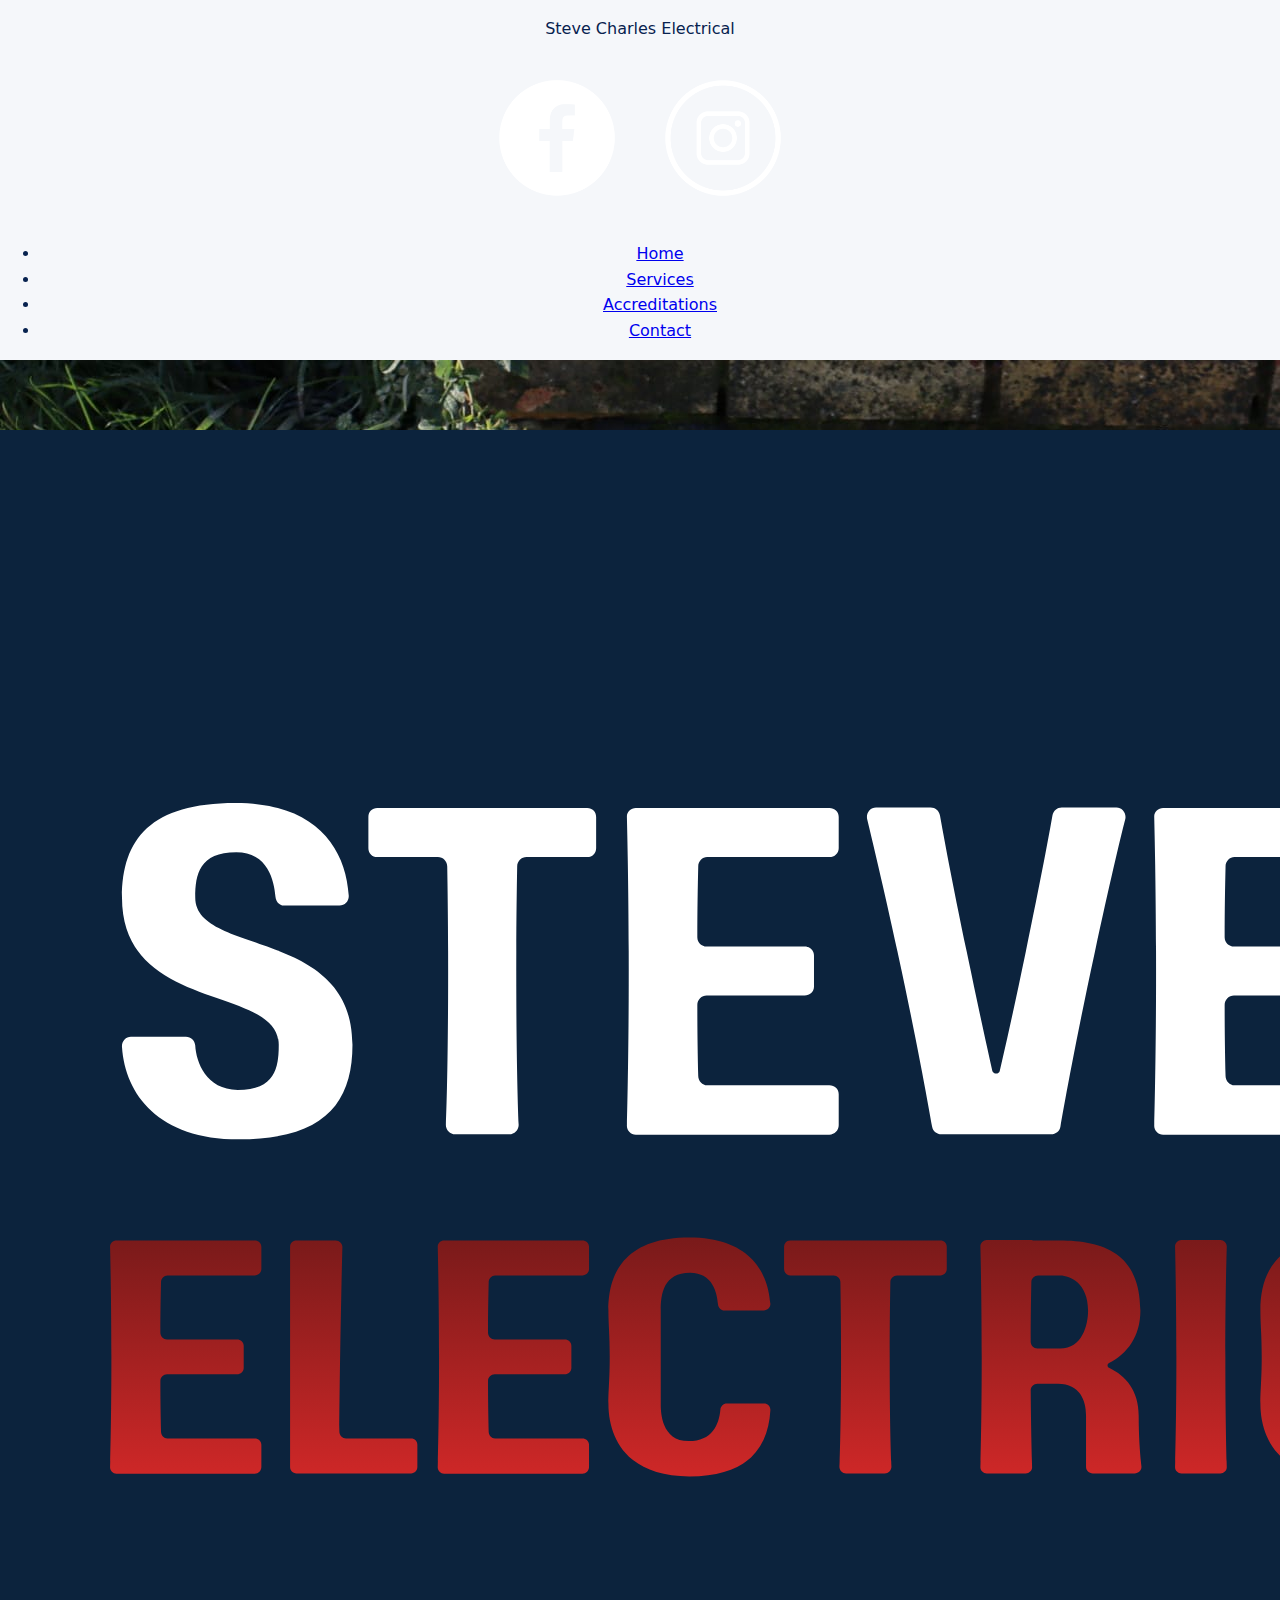
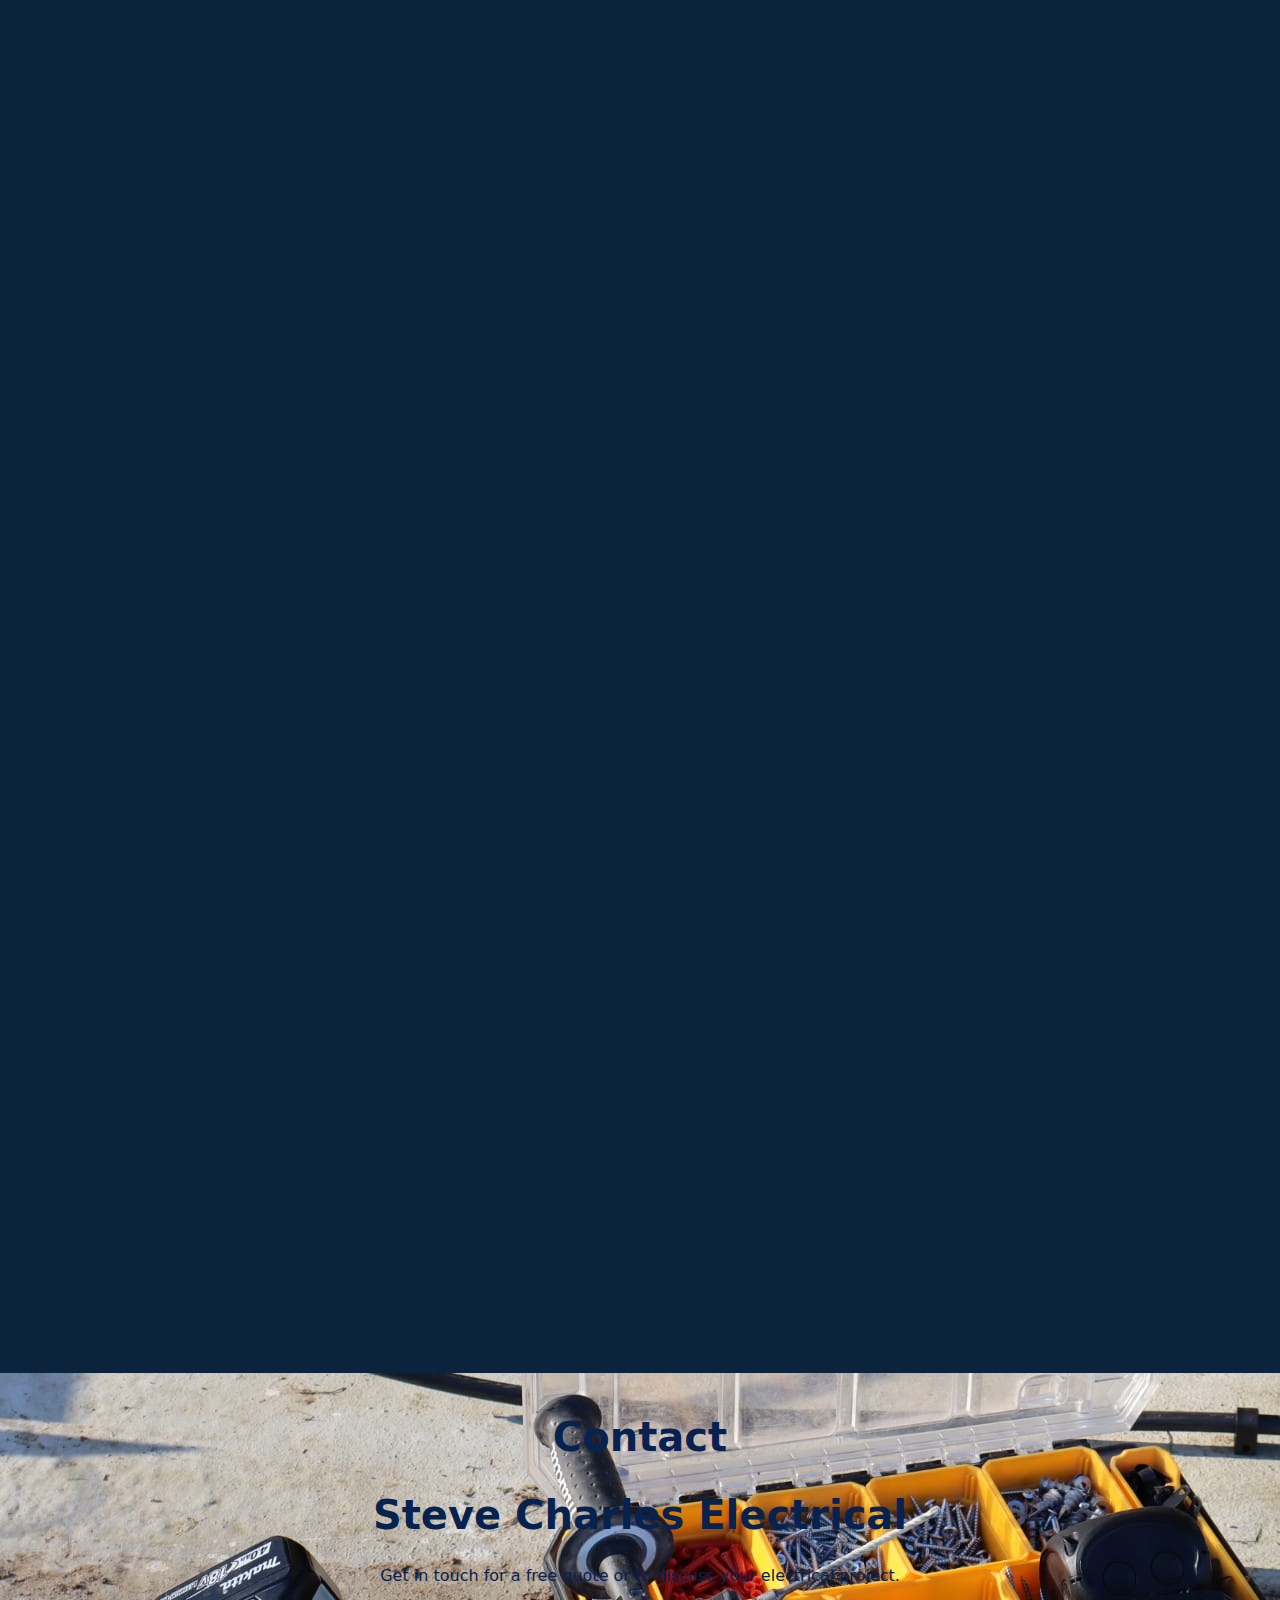
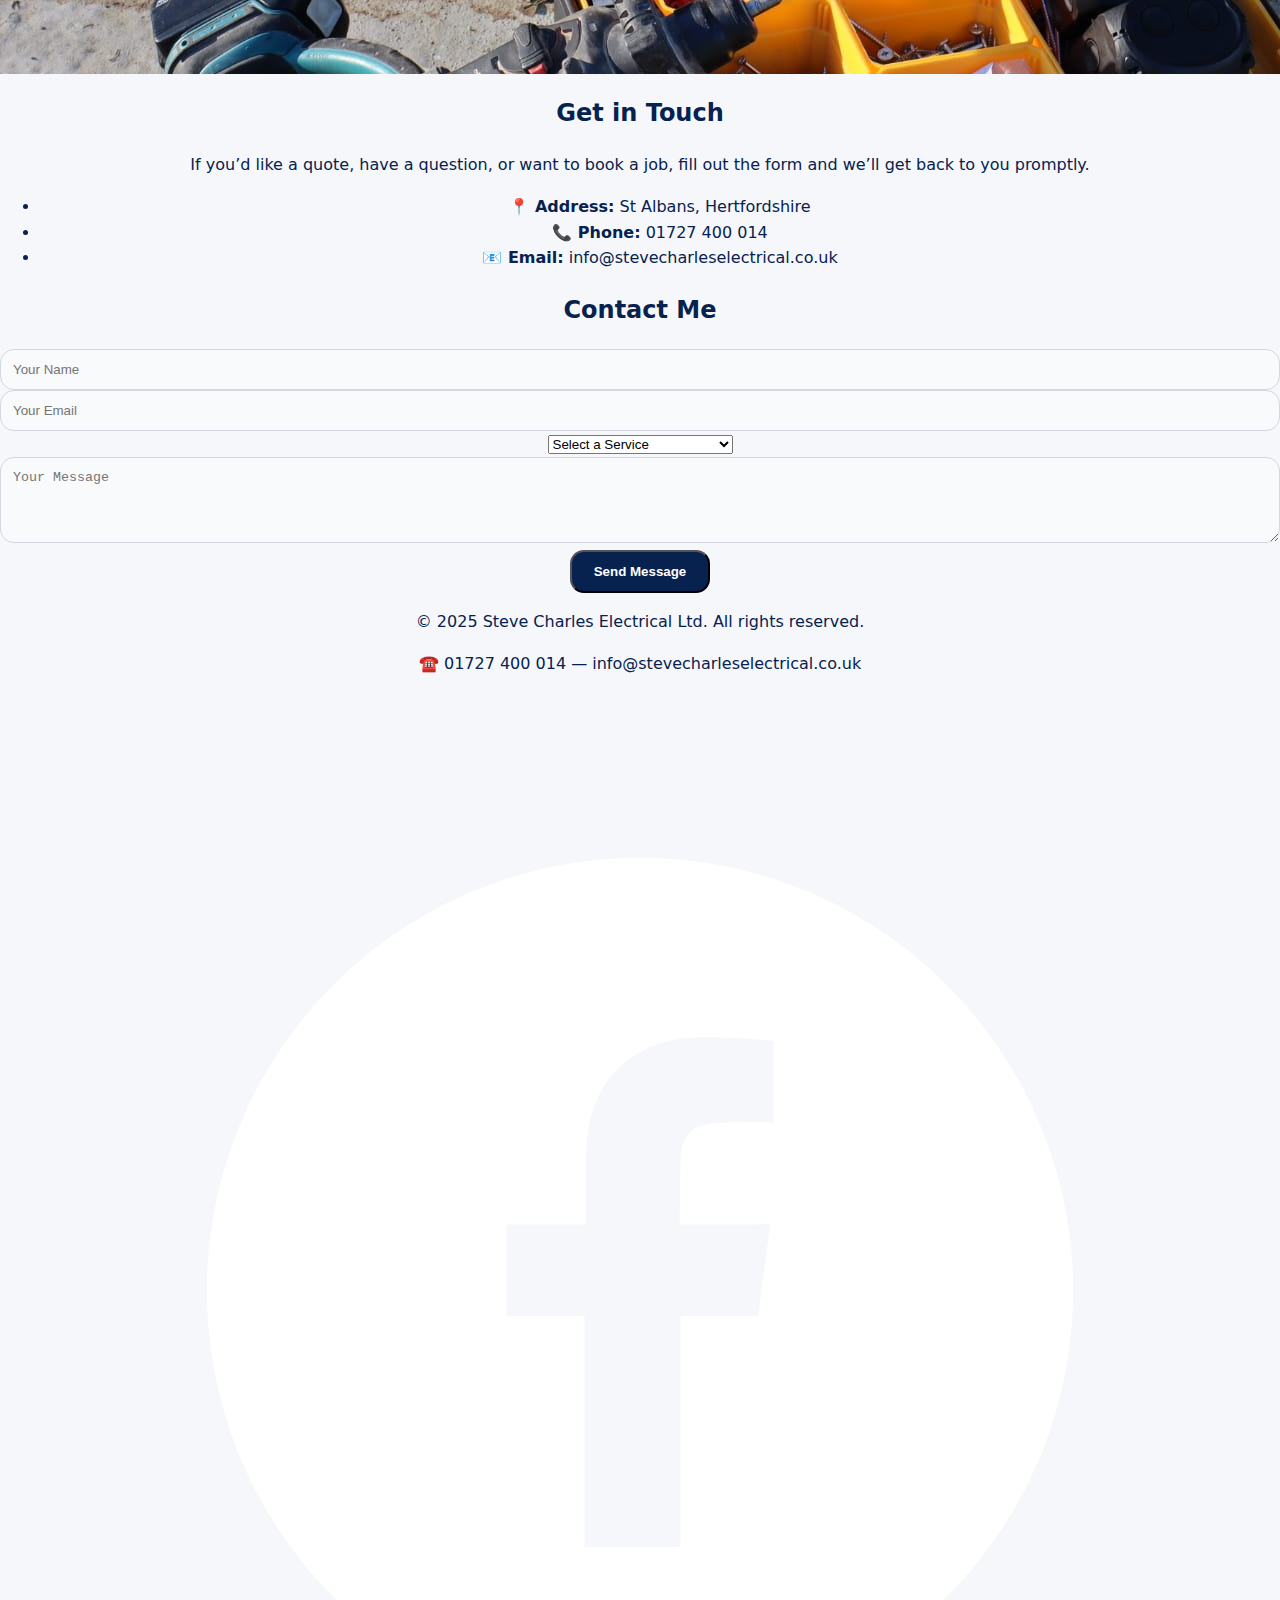
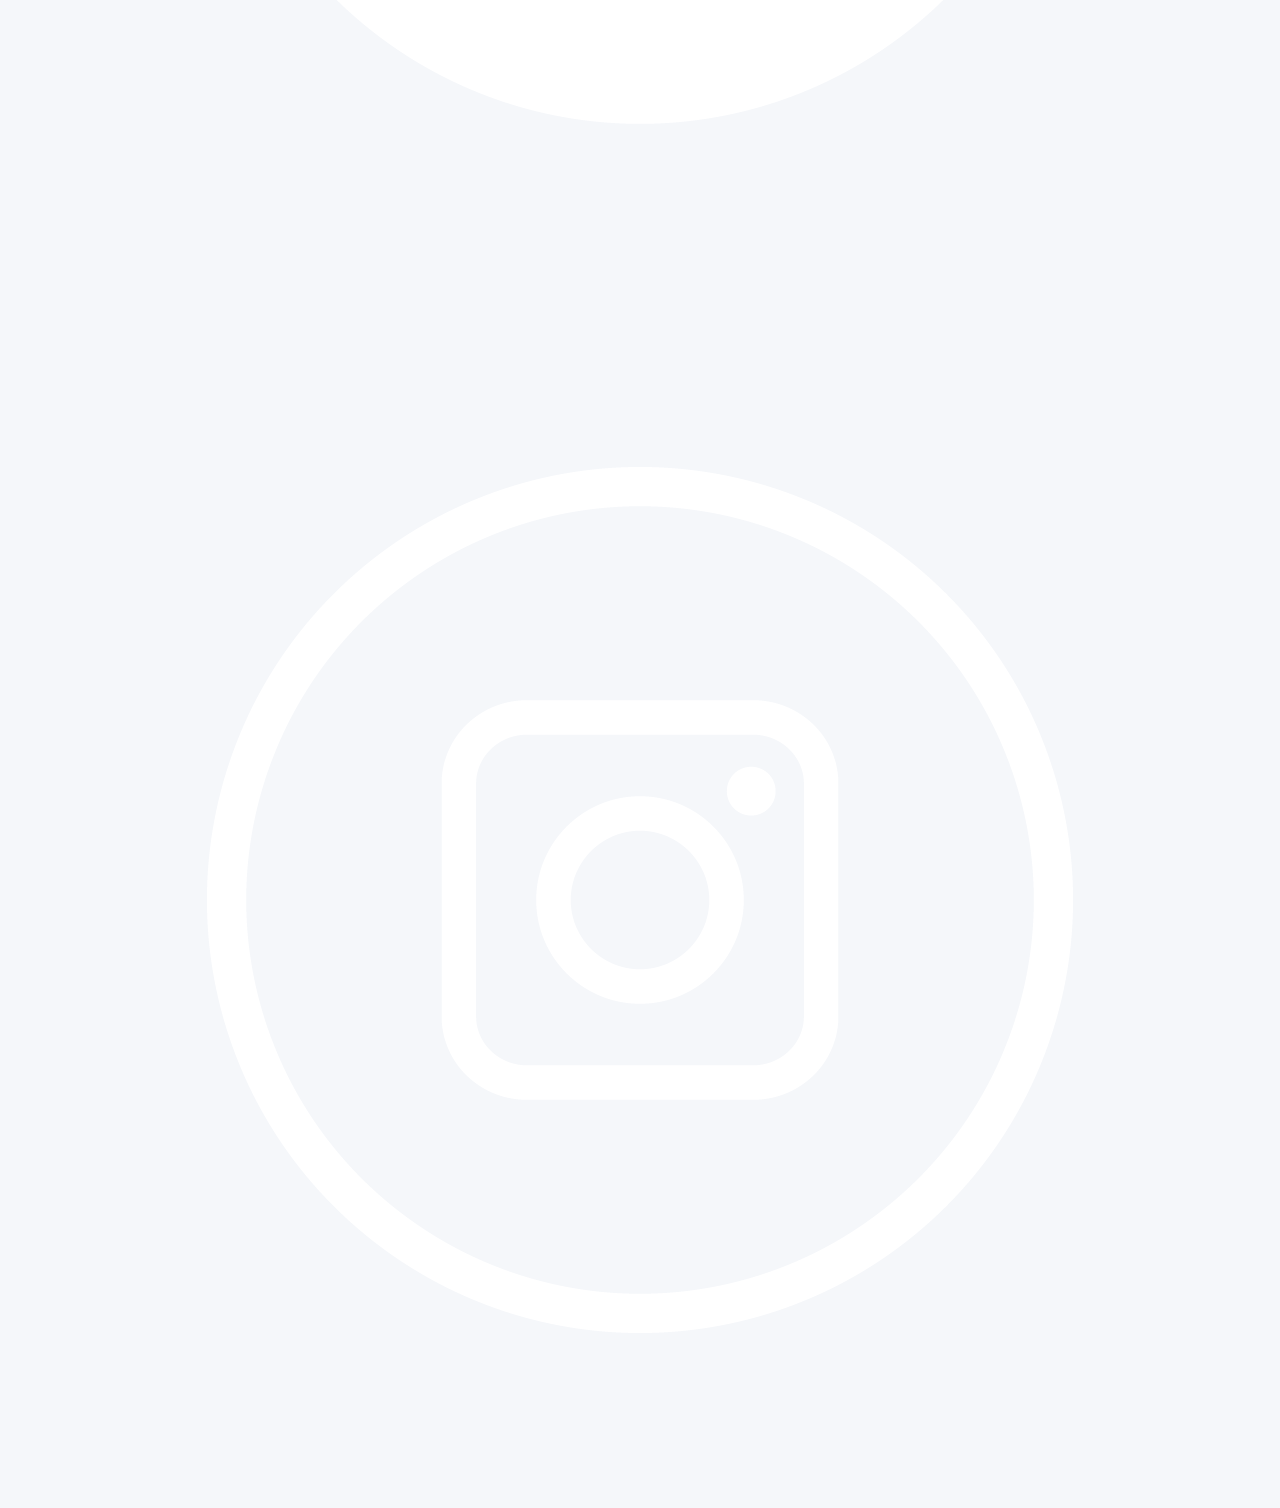
<file: contact.html>
<!DOCTYPE html>
<html lang="en">
<head>
  <meta charset="UTF-8">
    <link rel="icon" type="image/png" sizes="32x32" href="favicon-32x32.png">
<link rel="icon" type="image/png" sizes="16x16" href="favicon-16x16.png">
<link rel="shortcut icon" href="favicon.ico">
  <meta name="viewport" content="width=device-width, initial-scale=1.0"> <link href="https://fonts.googleapis.com/css2?family=Atkinson+Hyperlegible&display=swap" rel="stylesheet">
  <title>Steve Charles Electrical Ltd</title>
  <link rel="stylesheet" href="styles.css">
</head>
<body>

  <!-- NAVIGATION -->
 <nav class="navbar">
    <div class="container nav-container">
      <div class="logo">
        <p>Steve Charles Electrical </p>
        <div class="social-icons">
        <a href="#" target="_blank"><img src="—Pngtree—white icon_3570420.png" alt="Facebook"></a>
        <a href="#" target="_blank"><img src="—Pngtree—instagram white icon instagram instagram_3570419.png" alt="Instagram"></a></div>
      </div>
      <ul class="nav-links">
        <li><a href="index.html">Home</a></li>
        <li><a href="services.html">Services</a></li>
        <li><a href="creditations.html" class="active">Accreditations</a></li>
        <li><a href="contact.html" class="active">Contact</a></li>

      </ul>
    </div>
  </nav>

  <!-- HERO -->
   <header class="hero" style="background-image: url('Tools.jpeg');">
    <div class="hero-overlay">
      <div class="container hero-content">
        <h1><img src="logo1 copy.png" alt="logo" ></h1>
        <h1>Contact</h1>
        <h1>Steve Charles Electrical</h1>
        <p>Get in touch for a free quote or to discuss your electrical project.</p>
      </div>
    </div>
    </header>



   <section class="contact-section"> 
   <div class="contact-container">

    <!-- Contact Info -->
    <div class="contact-info">
      <h2>Get in Touch</h2>
      <p>If you’d like a quote, have a question, or want to book a job, fill out the form and we’ll get back to you promptly.</p>

      <ul>
        <li><strong>📍 Address:</strong> St Albans, Hertfordshire</li>
        <li><strong>📞 Phone:</strong> 01727 400 014</li>
        <li><strong>📧 Email:</strong> info@stevecharleselectrical.co.uk</li>
      </ul>
    </div>

    <!-- Form -->

  <section id="contact" data-aos="fade-up">
    <h2>Contact Me</h2>
    <form class="contact-form" action="https://formspree.io/f/mjkroykv" method="POST">
      <input type="text" name="name" placeholder="Your Name" required>
      <input type="email" name="email" placeholder="Your Email" required>
      <select name="package" required>
        <option value="">Select a Service</option>
        <option value="domestic">Domestic Service</option>
        <option value="commercial">Commercial Service</option>
        <option value="block">Block Management Service</option>
        <option value="other">Other</option>
        
      </select>
        <textarea name="message" rows="4" placeholder="Your Message"></textarea>
      <button type="submit" class="btn">Send Message</button>
    </form>
  </section>


  </div>
</section>

  <!-- FOOTER -->
   <footer class="footer">
    <div class="container footer-container">
      <p>© 2025 Steve Charles Electrical Ltd. All rights reserved.</p>
      <p>☎️ 01727 400 014 — info@stevecharleselectrical.co.uk</p>
      <div class="social-icons">
        <a href="#" target="_blank"><img src="—Pngtree—white icon_3570420.png" alt="Facebook"></a>
        <a href="#" target="_blank"><img src="—Pngtree—instagram white icon instagram instagram_3570419.png" alt="Instagram"></a>
      </div>
    </div>
  </footer>

</body>
</html>
</file>
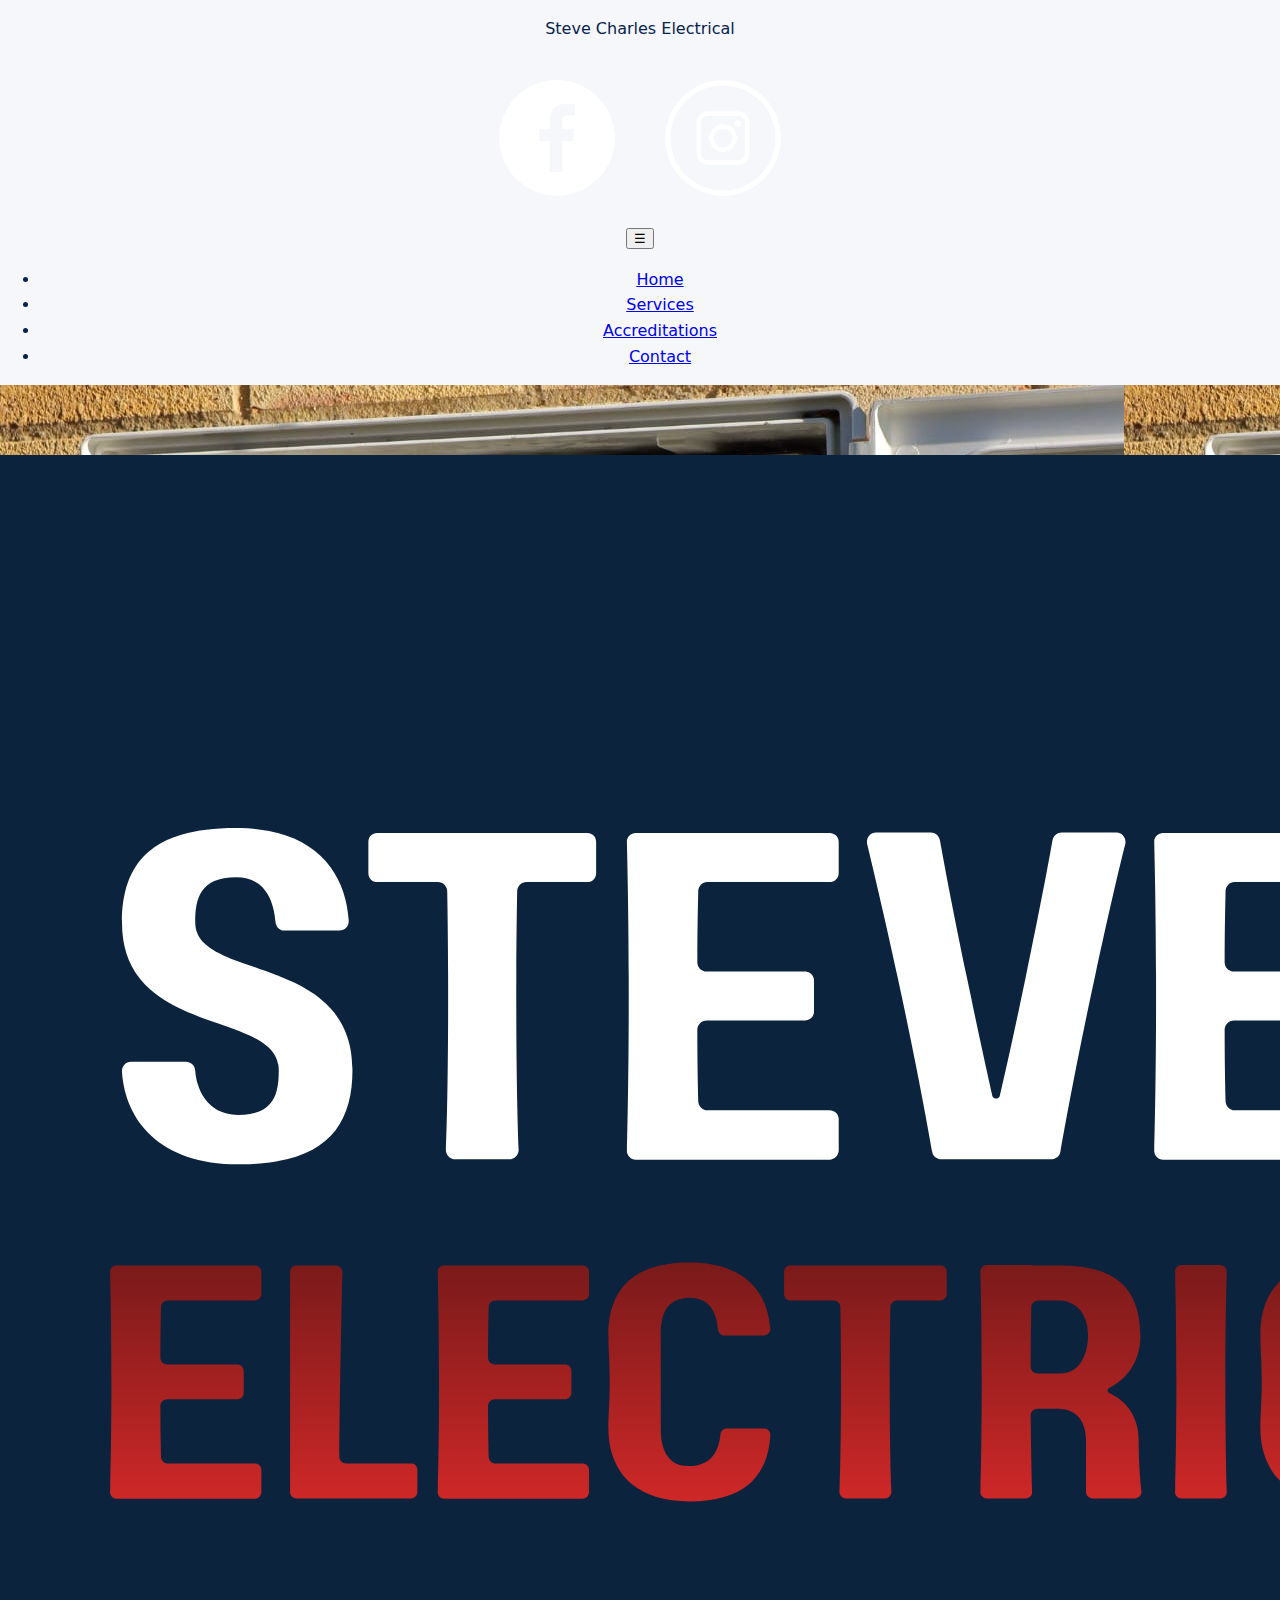
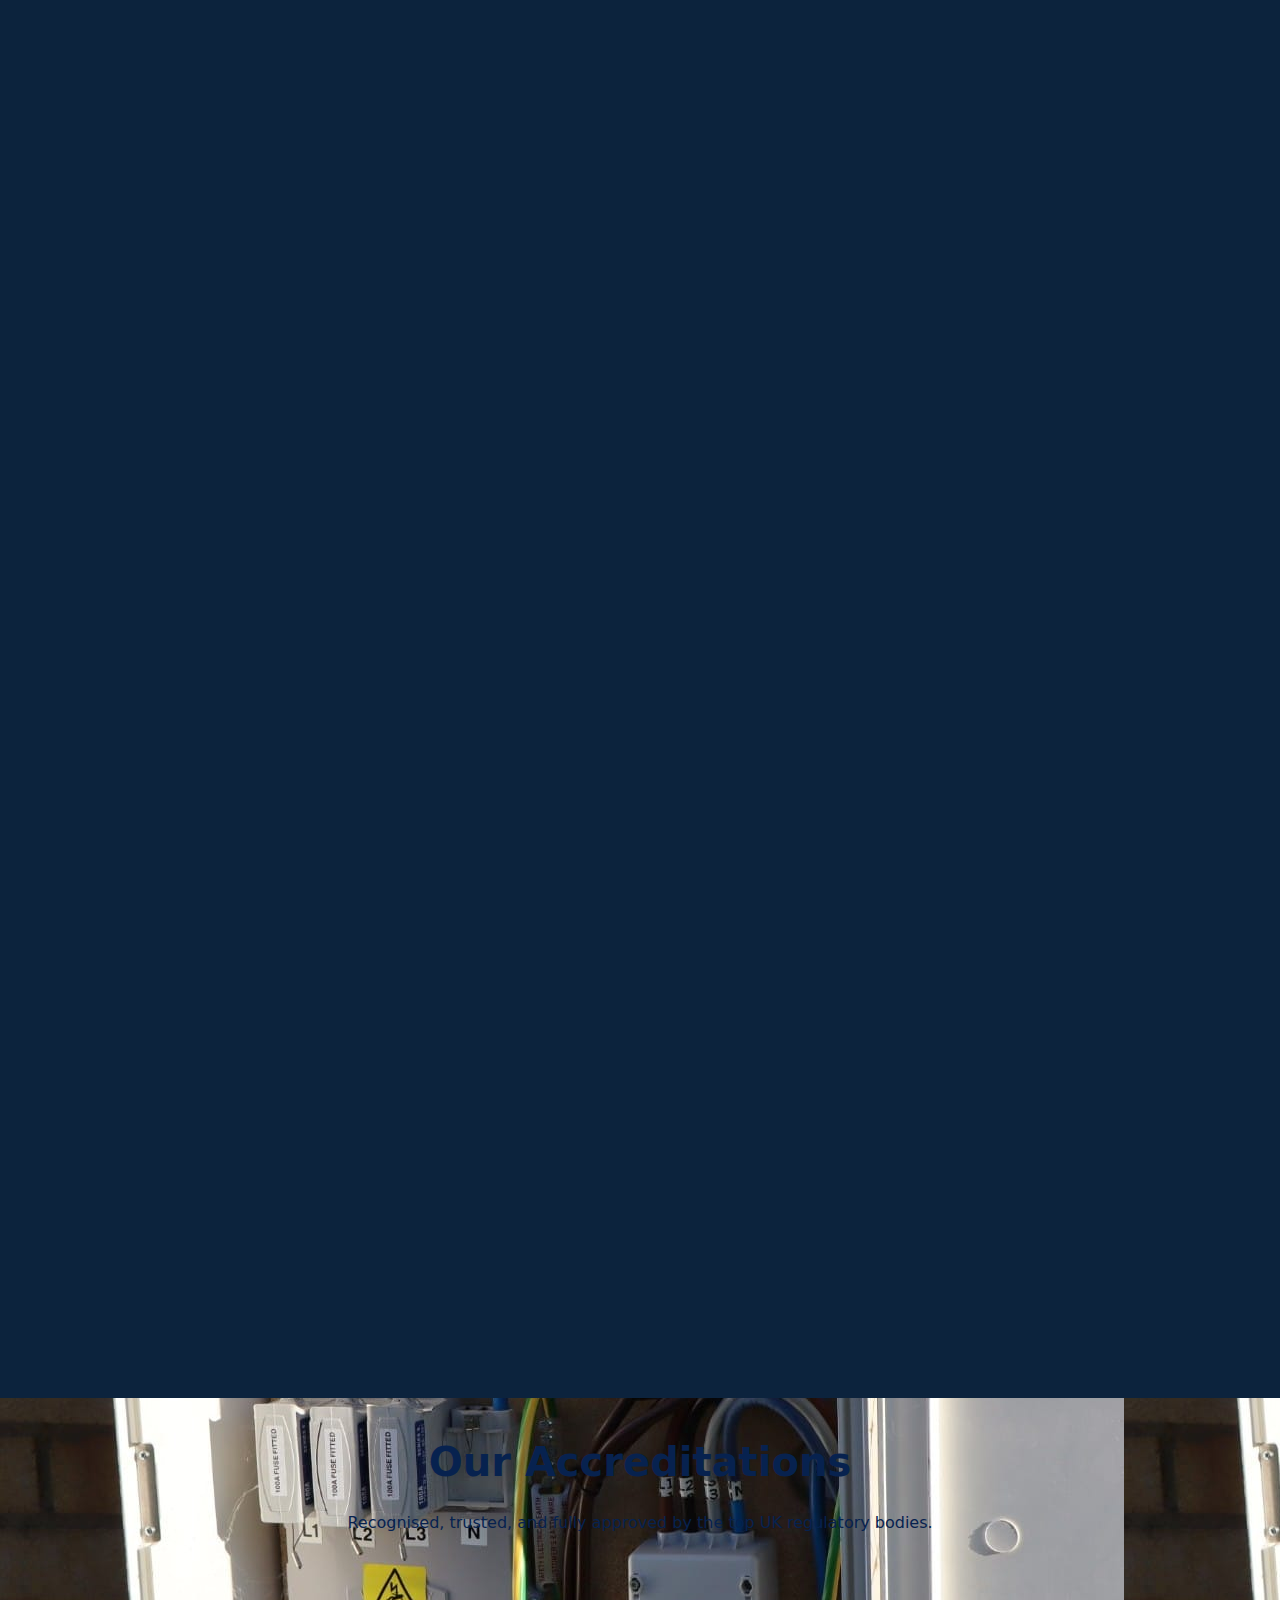
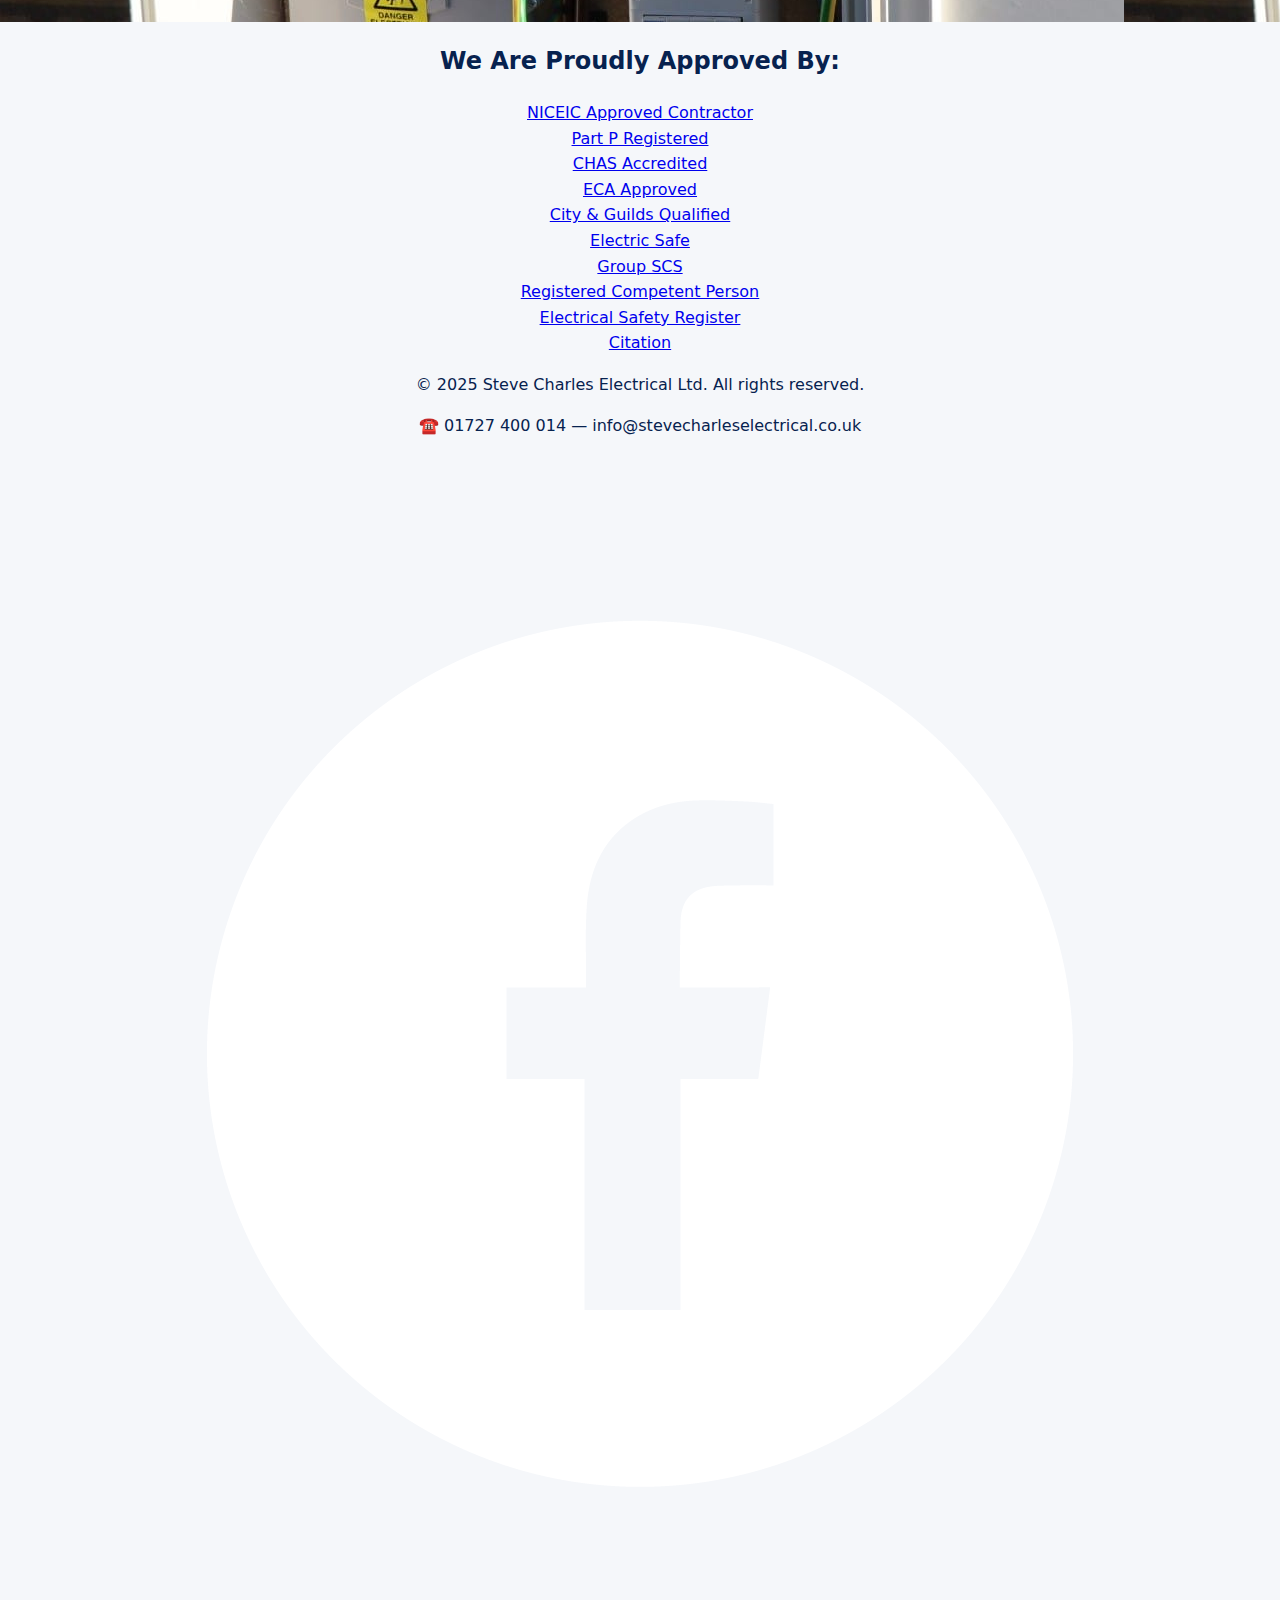
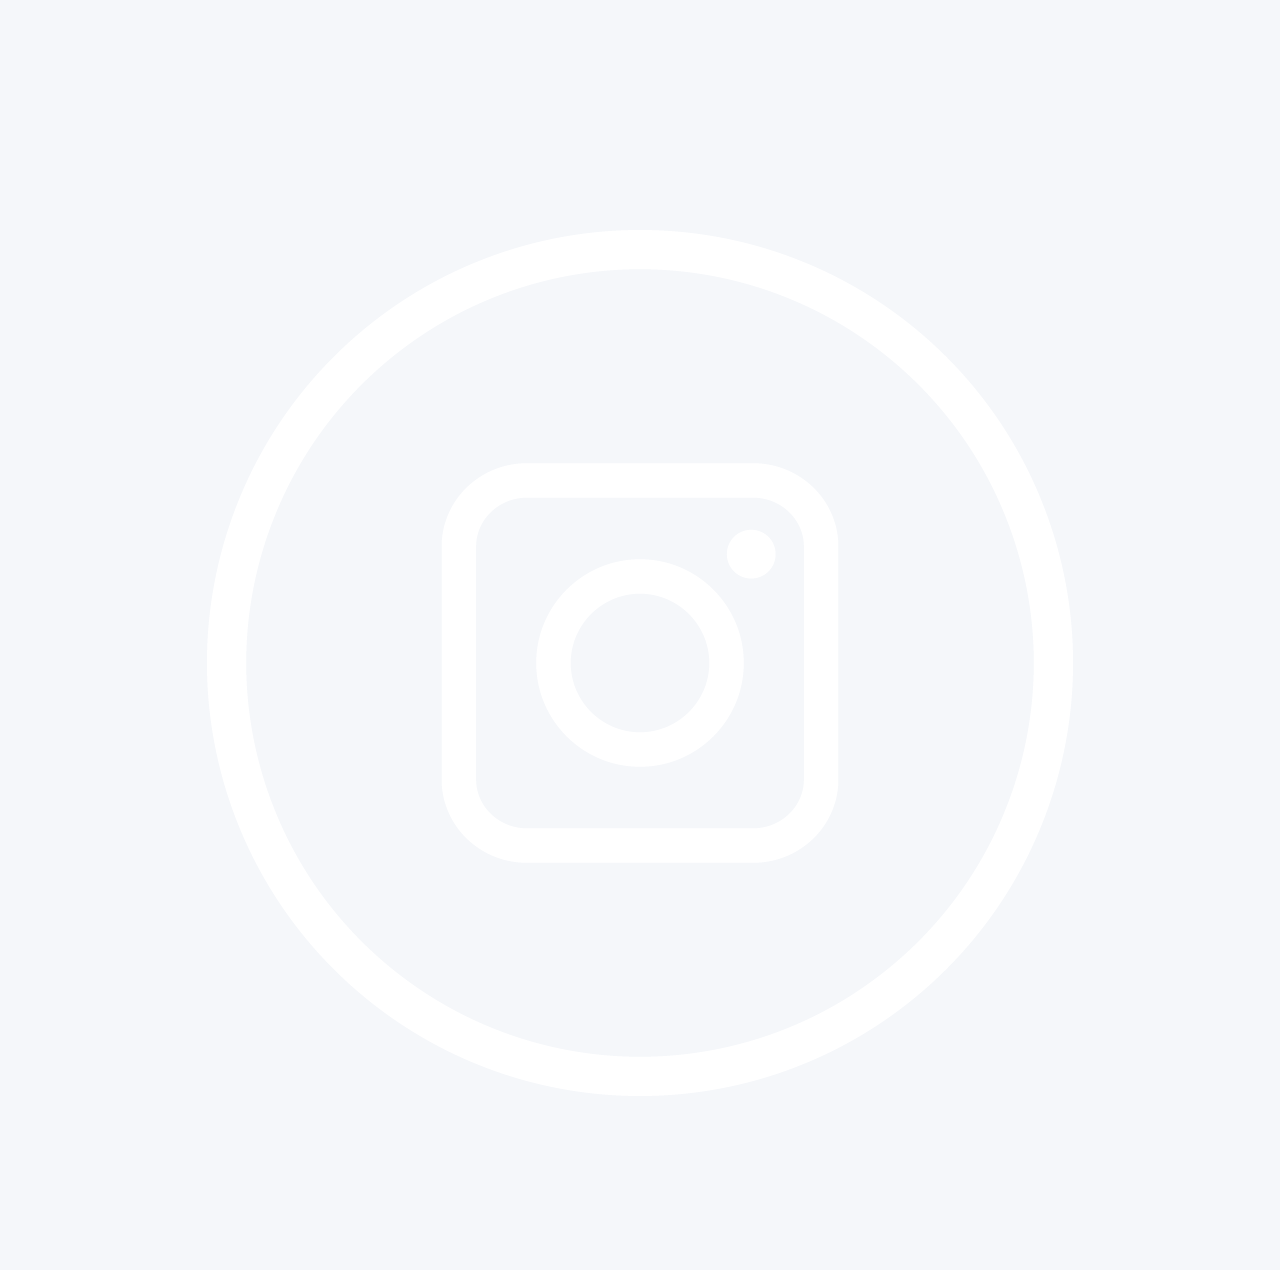
<file: creditations.html>
<!DOCTYPE html>
<html lang="en">
<head>
  <meta charset="UTF-8">
  <meta name="viewport" content="width=device-width, initial-scale=1.0">
  <title>Accreditations | Steve Charles Electrical Ltd</title>
  <link rel="stylesheet" href="styles.css">
</head>

<body>

<!-- NAVBAR  -->
 <header class="site-header">
  <nav class="navbar">
    <div class="container nav-container">
      <div class="logo">
        <p>Steve Charles Electrical </p>
        <div class="social-icons">
        <a href="#" target="_blank"><img src="—Pngtree—white icon_3570420.png" alt="Facebook"></a>
        <a href="#" target="_blank"><img src="—Pngtree—instagram white icon instagram instagram_3570419.png" alt="Instagram"></a></div>
      </div>
       <button class="nav-toggle" aria-label="Toggle navigation">
      ☰
    </button>

      <ul class="nav-menu">
        <li><a href="index.html">Home</a></li>
        <li><a href="services.html">Services</a></li>
        <li><a href="creditations.html" class="active">Accreditations</a></li>
        <li><a href="contact.html" class="active">Contact</a></li>

      </ul>
    </div>
  </nav>
   </header>

<!-- HERO -->
<header class="hero" style="background-image:url('Board.jpeg');">
  <div class="hero-overlay">
    <div class="container hero-content">
      <h1><img src="logo1 copy.png" alt="logo" ></h1>
      <h1>Our Accreditations</h1>
      <p>Recognised, trusted, and fully approved by the top UK regulatory bodies.</p>
    </div>
  </div>
</header>

<!-- ACCREDITATIONS -->
<section class="section accreditations">
  <div class="container">
    <h2>We Are Proudly Approved By:</h2>

    <div class="accreditation-grid">

      <!-- NICEIC -->
      <a href="https://www.niceic.com/" target="_blank" class="accreditation-card">
        <div class="acc-img" style="background-image:url('NIC20.jpeg');"></div>
        <div class="acc-block">NICEIC Approved Contractor</div>
      </a>

      <!-- Part P -->
      <a href="https://www.oftec.org/technicians/areas-of-registration/electrical-part-p-registration/#:~:text=In%202005%20the%20Government%20introduced,have%20certification%20to%20that%20effect." target="_blank" class="accreditation-card">
        <div class="acc-img" style="background-image:url('Morgan+Electrical+-+Part+P+Registered+Installer.webp');"></div>
        <div class="acc-block">Part P Registered</div>
      </a>

      <!-- CHAS -->
      <a href="https://www.chas.co.uk/" target="_blank" class="accreditation-card">
        <div class="acc-img" style="background-image:url('Asset-62402x-1.png.pagespeed.ce_.y3eXjrBqgo.png');"></div>
        <div class="acc-block">CHAS Accredited</div>
      </a>

      <!-- ECA -->
      <a href="https://www.eca.co.uk/" target="_blank" class="accreditation-card">
        <div class="acc-img" style="background-image:url('ECA-Reg-Mem-Logo-Strap-Blue.jpg');"></div>
        <div class="acc-block">ECA Approved</div>
      </a>

      <!-- City & Guilds -->
      <a href="https://www.cityandguilds.com/" target="_blank" class="accreditation-card">
        <div class="acc-img" style="background-image:url('city-and-guilds-qualified-electricians-630x315.png');"></div>
        <div class="acc-block">City & Guilds Qualified</div>
      </a>

      <!-- Electric Safe Register  -->
      <a href="https://www.gov.uk/government/publications/electrical-safety-standards-in-the-private-and-social-rented-sectors-guidance/electrical-safety-standards-in-the-private-and-social-rented-sectors-guidance" target="_blank" class="accreditation-card">
        <div class="acc-img" style="background-image:url('Electric_Safe-logo.jpg');"></div>
        <div class="acc-block"> Electric Safe</div>
      </a>
        <!-- Group SCS -->
      <a href="https://groupscs.co.uk/?srsltid=AfmBOootwsloc6YKPOYe4xMAkWlD5EmDAlPkZeaQWc23TmSmTHI_dcs0" target="_blank" class="accreditation-card">
        <div class="acc-img" style="background-image:url('groupscs.png');"></div>
        <div class="acc-block"> Group SCS</div>
      </a>

        <!-- Registered Competent Person Electrical -->
        <a href="https://www.electricalcompetentperson.co.uk/" target="_blank" class="accreditation-card">
        <div class="acc-img" style="background-image:url('PastedGraphic-1.jpg');"></div>
        <div class="acc-block"> Registered Competent Person </div>
      </a>

        <a href="https://www.gov.uk/government/publications/electrical-safety-standards-in-the-private-and-social-rented-sectors-guidance/electrical-safety-standards-in-the-private-and-social-rented-sectors-guidance" target="_blank" class="accreditation-card">
        <div class="acc-img" style="background-image:url('esr.png');"></div>
        <div class="acc-block"> Electrical Safety Register </div>
      </a>
        
       <a href="https://www.citation.co.uk/" target="_blank" class="accreditation-card">
        <div class="acc-img" style="background-image:url('Citation-Quality-Mark-HS-PNG.png');"></div>
        <div class="acc-block"> Citation </div>
      </a>

    </div>
  </div>
</section>

<!-- FOOTER -->
<footer class="footer">
  <div class="container footer-container">
    <p>© 2025 Steve Charles Electrical Ltd. All rights reserved.</p>
    <p>☎️ 01727 400 014 — info@stevecharleselectrical.co.uk</p>
    <div class="social-icons">
    <a href="#" target="_blank"><img src="—Pngtree—white icon_3570420.png" alt="Facebook"></a>
        <a href="#" target="_blank"><img src="—Pngtree—instagram white icon instagram instagram_3570419.png" alt="Instagram"></a>
    </div>
  </div>
</footer>

</body>
</html>
</file>
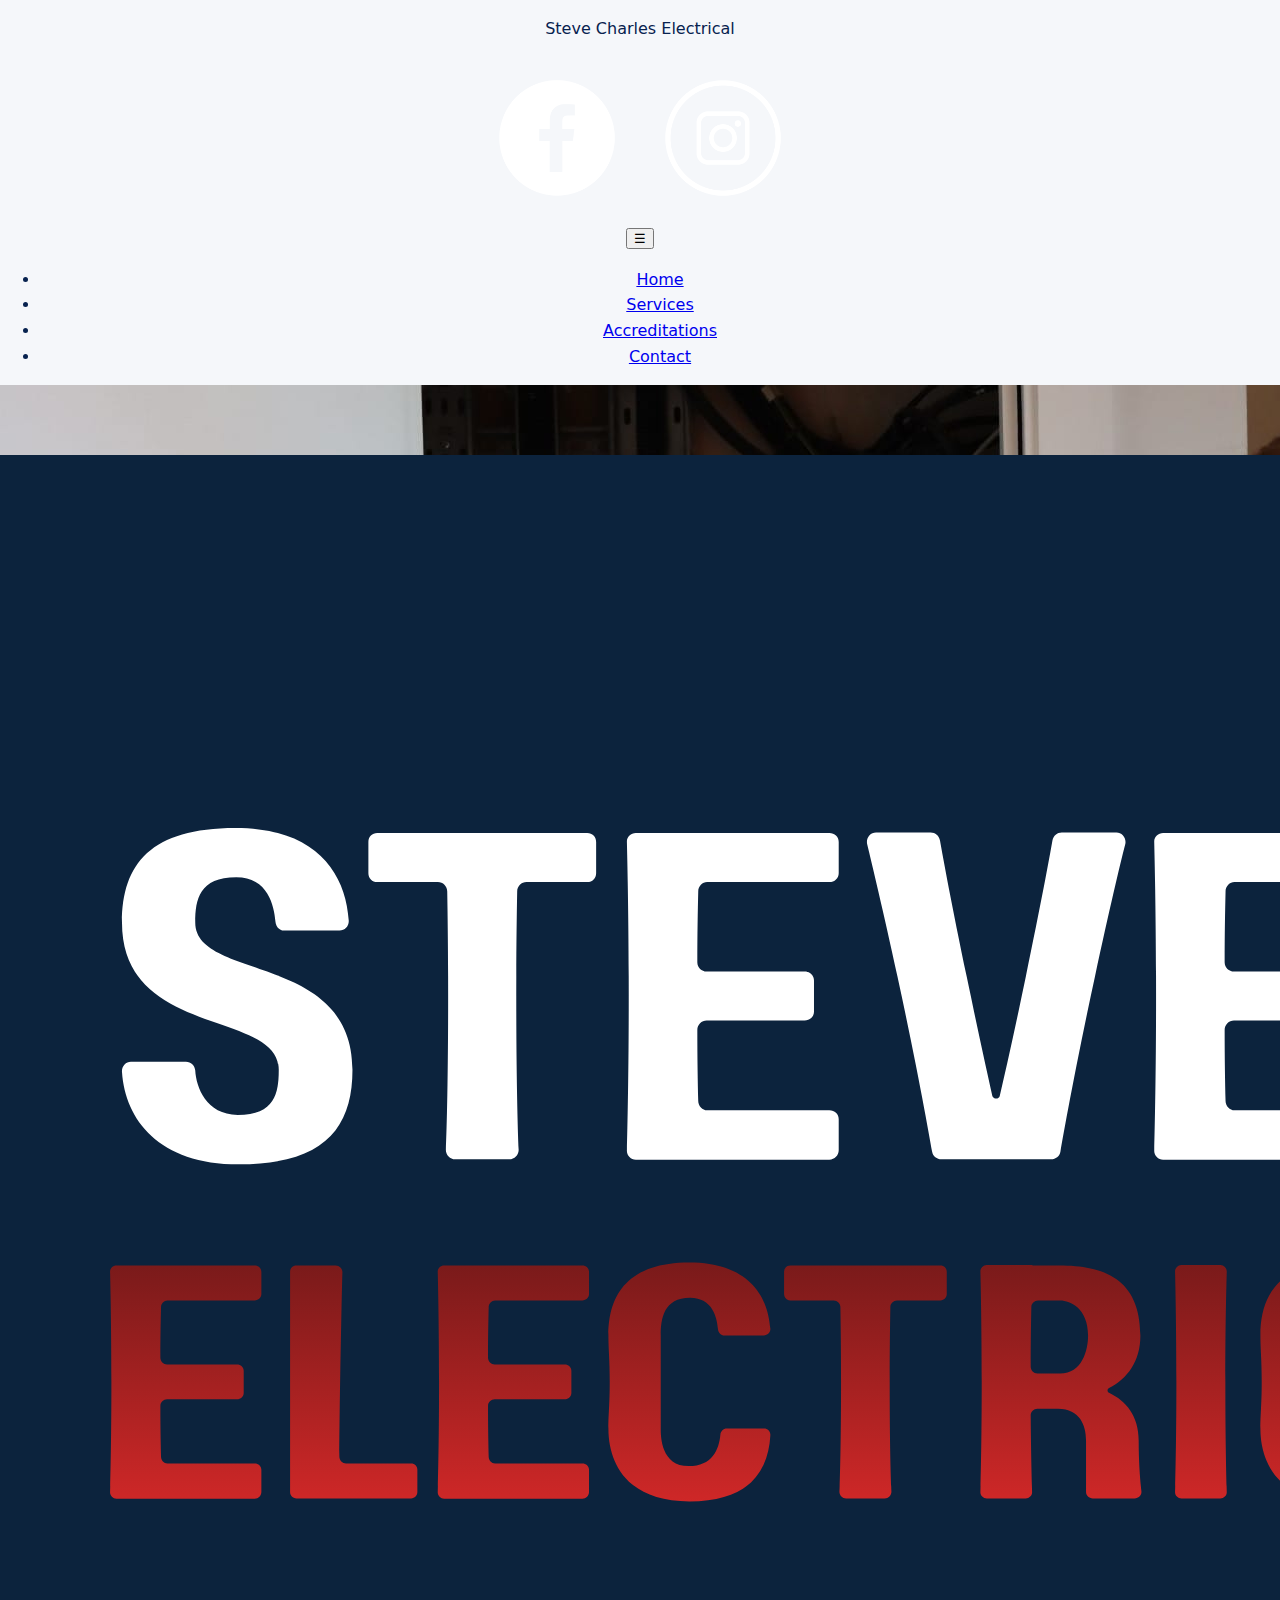
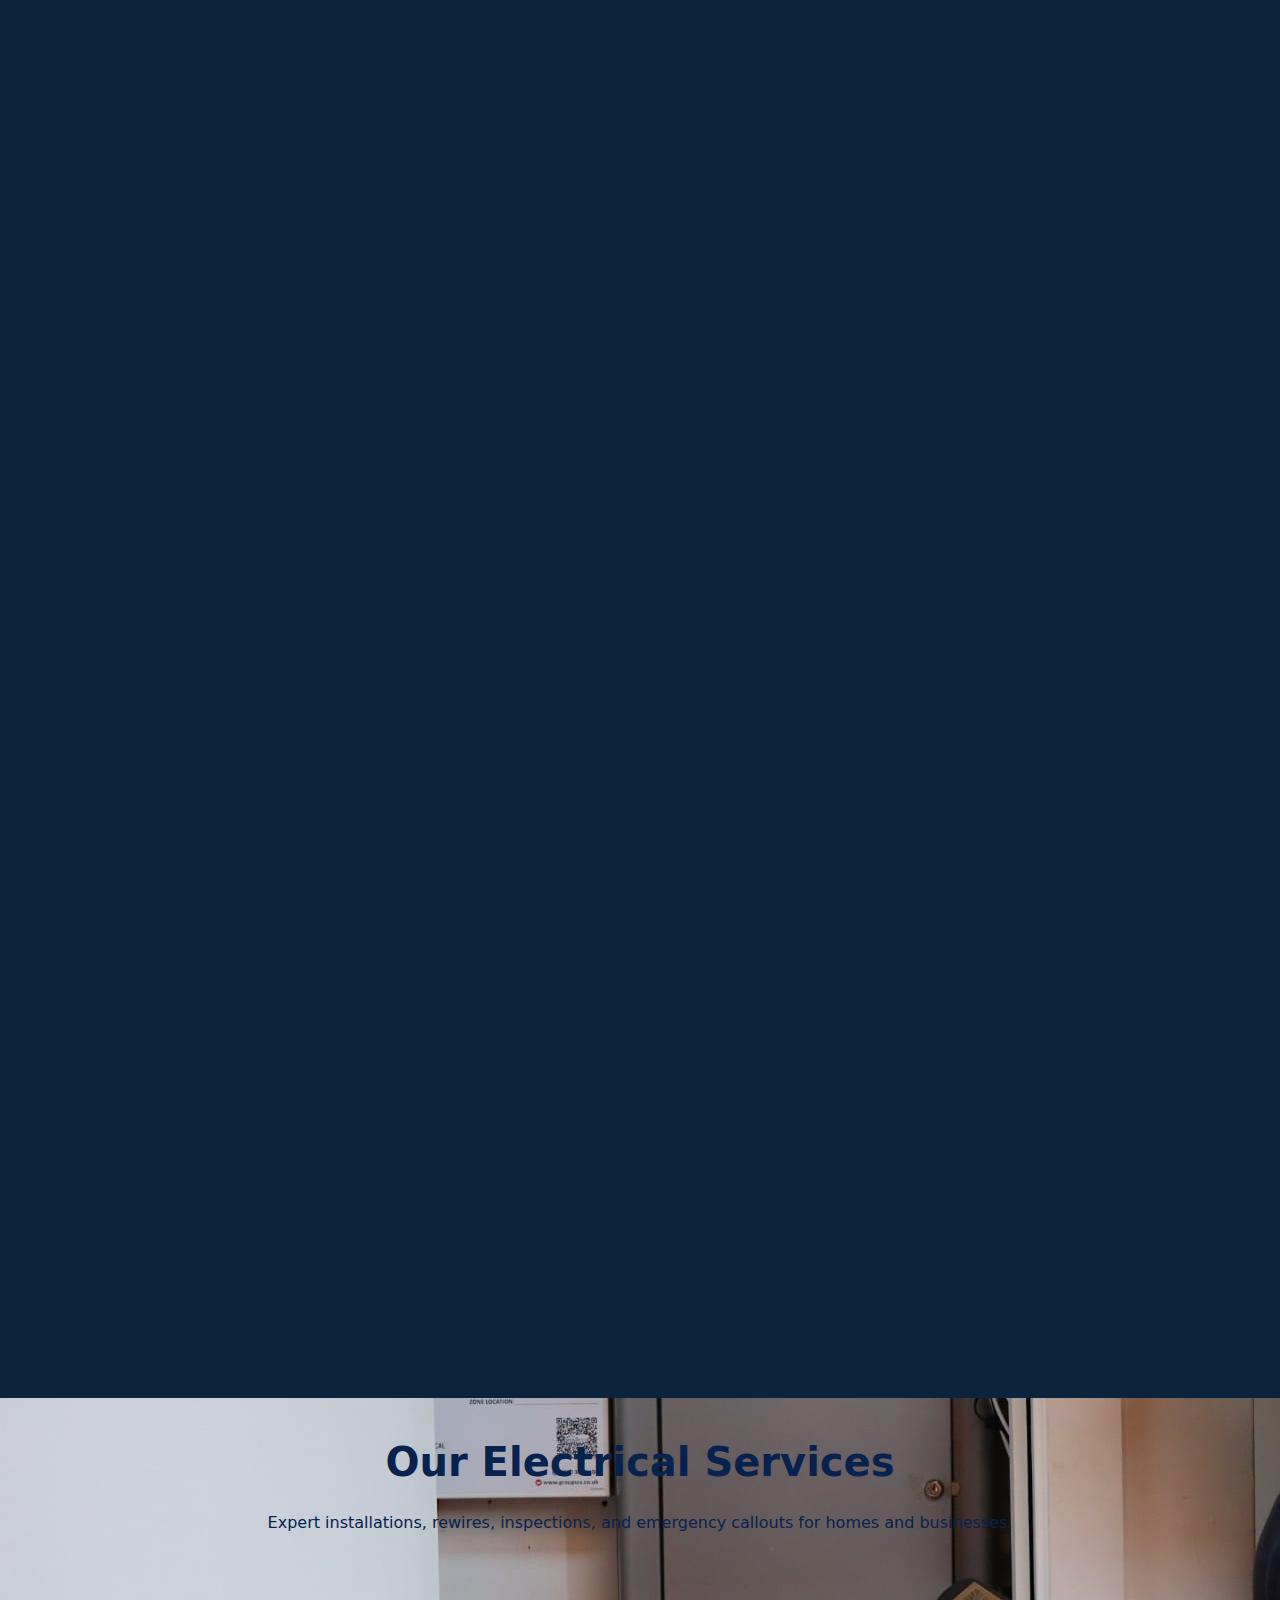
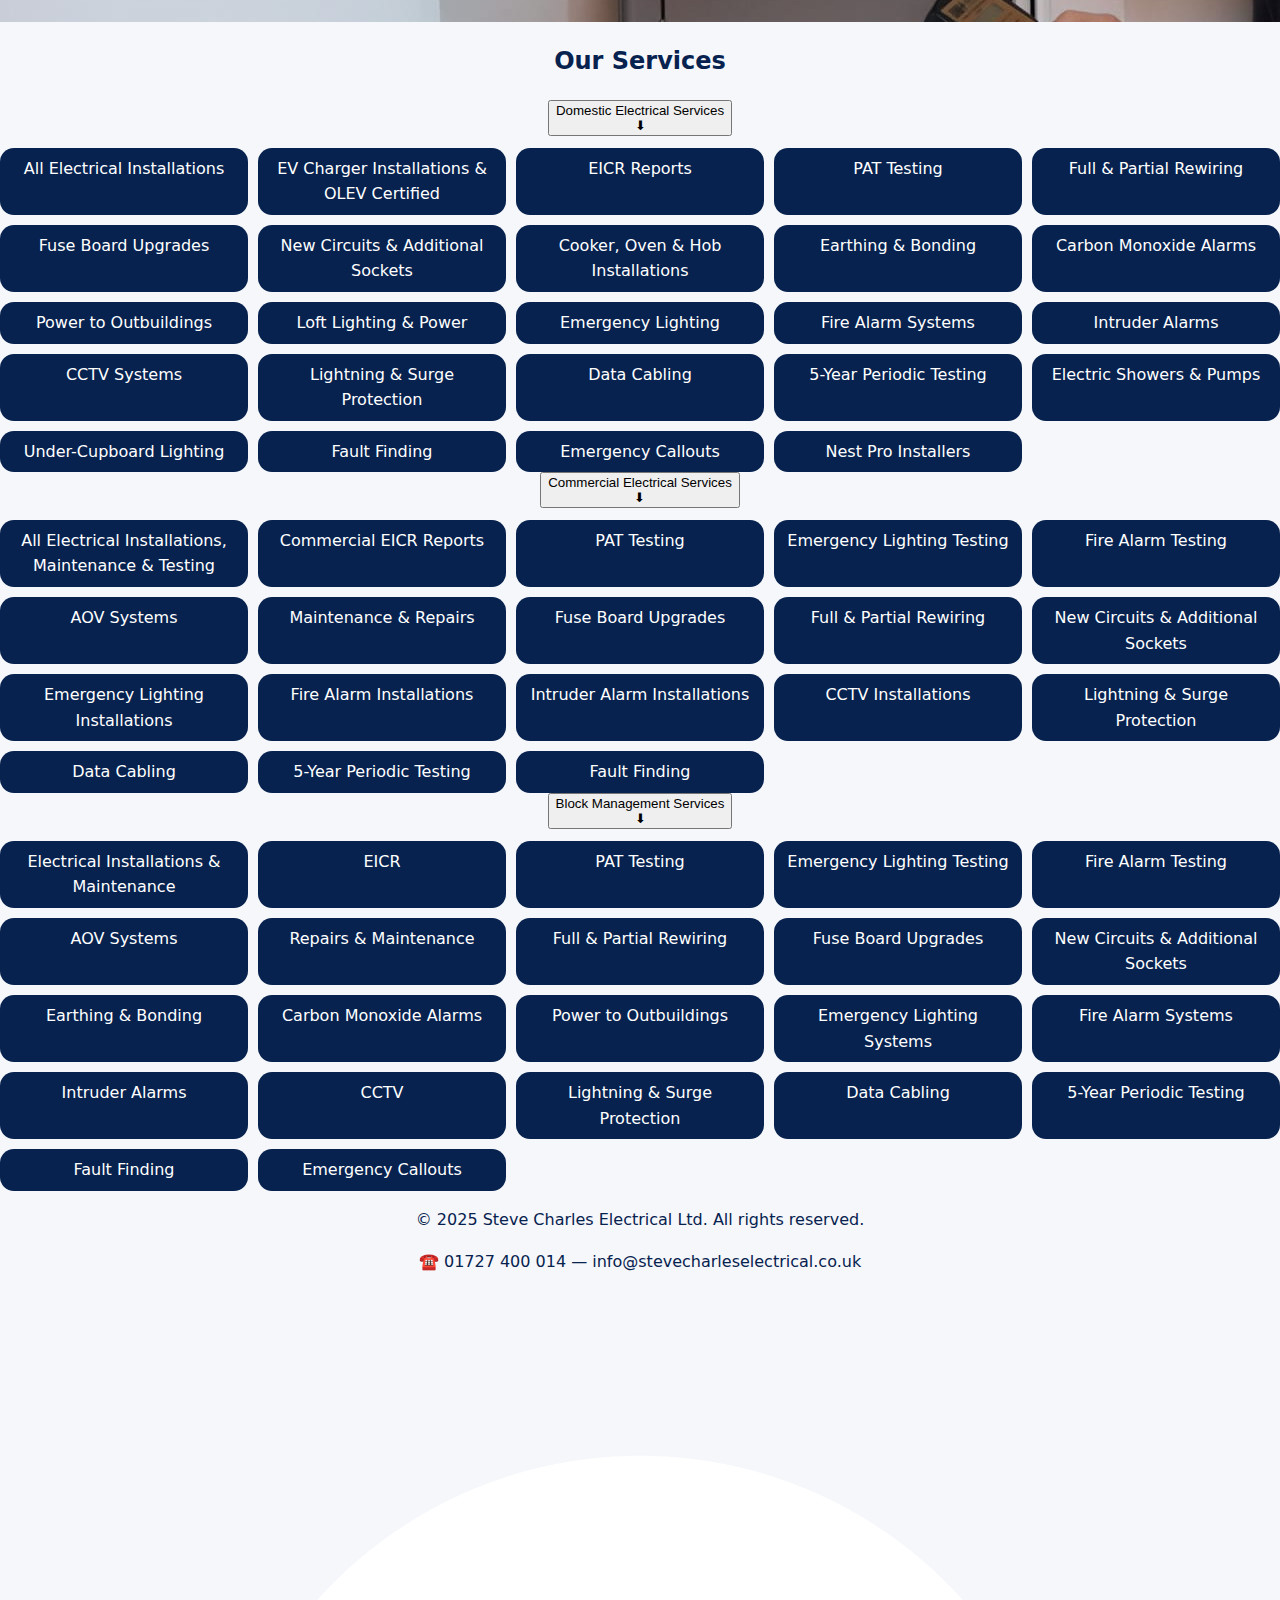
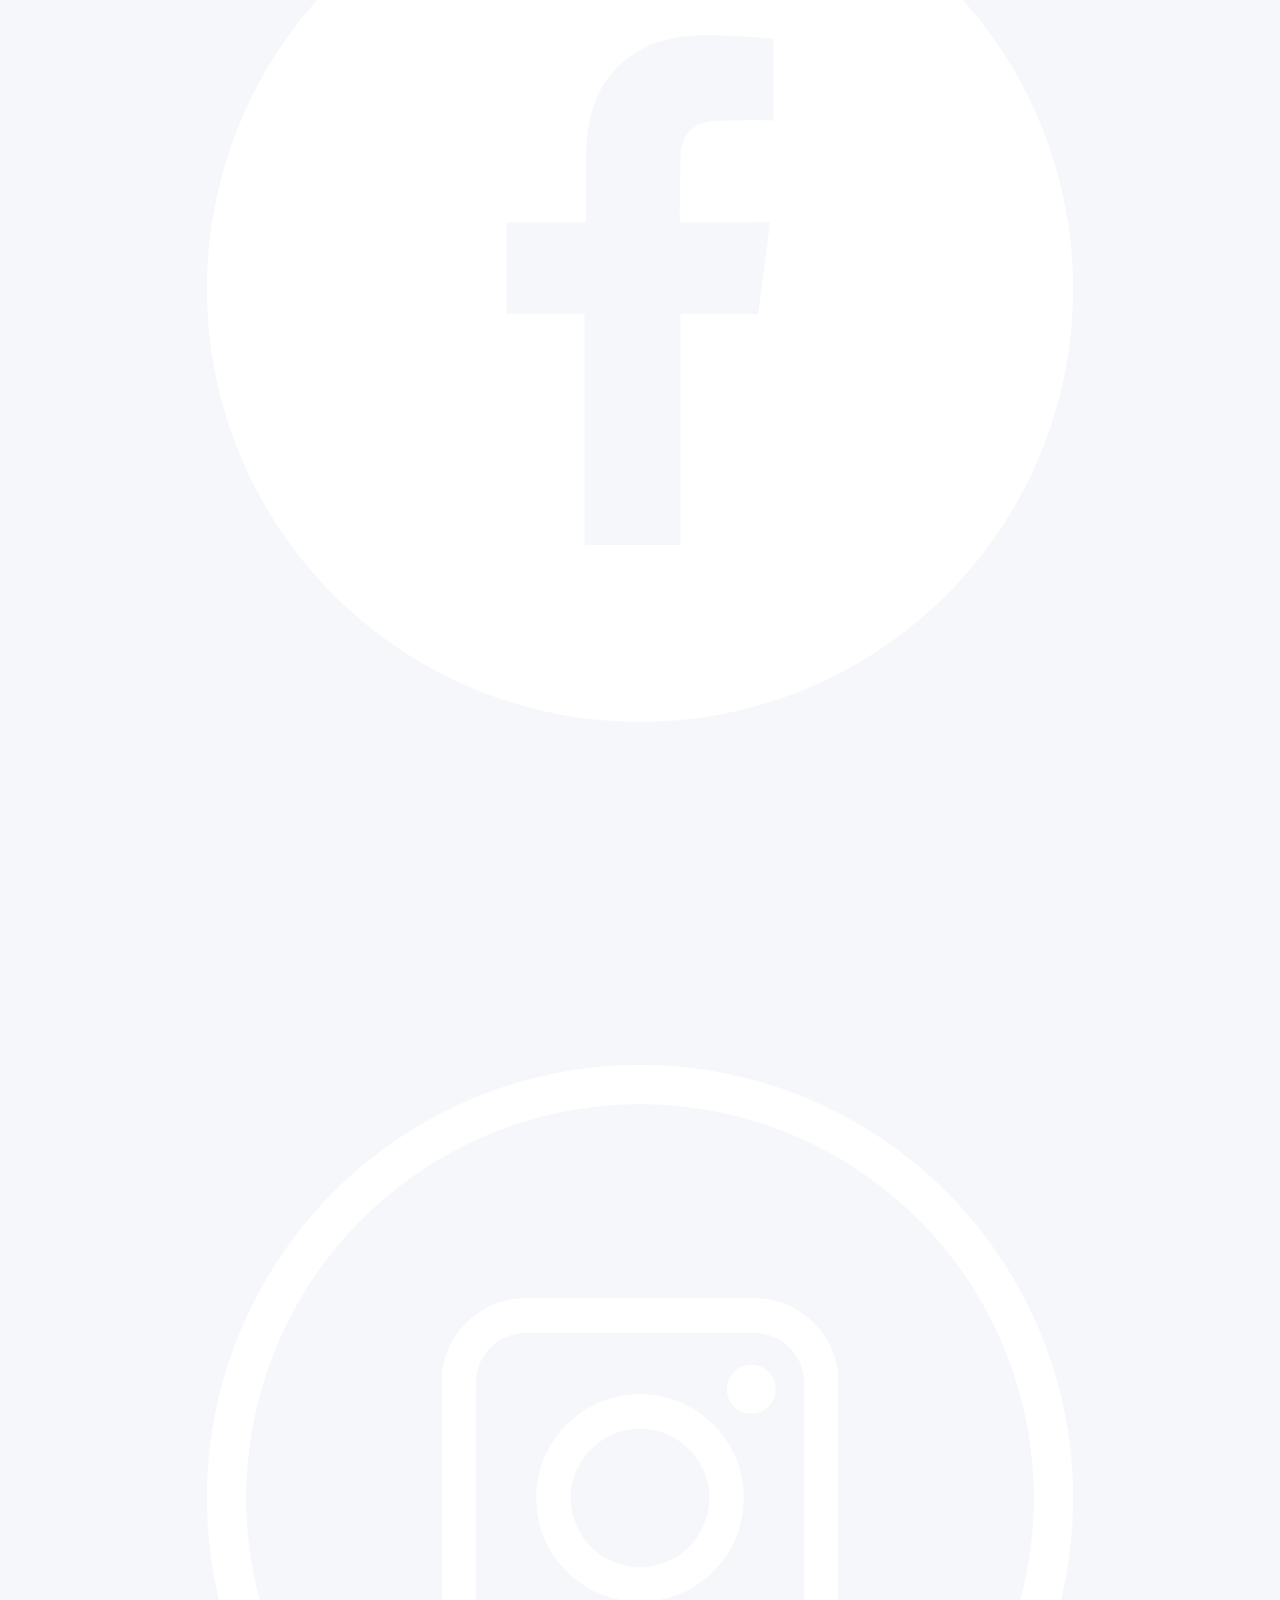
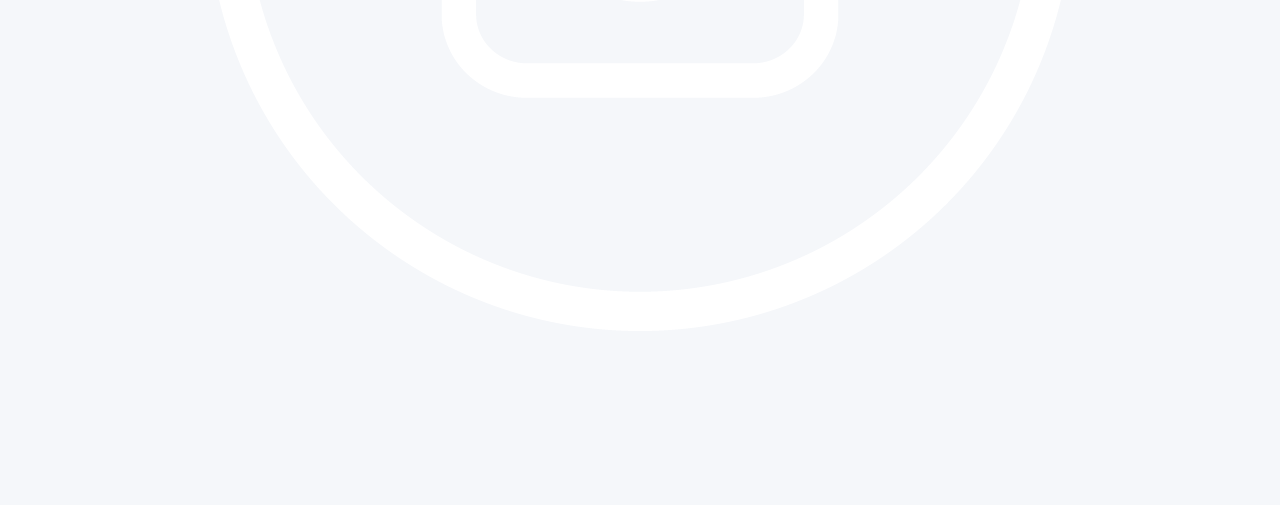
<file: services.html>
<!DOCTYPE html>
<html lang="en">
<head>
  <meta charset="UTF-8">
<link rel="icon" type="image/png" sizes="32x32" href="favicon-32x32.png">
<link rel="icon" type="image/png" sizes="16x16" href="favicon-16x16.png">
<link rel="shortcut icon" href="favicon.ico">
  <meta name="viewport" content="width=device-width, initial-scale=1.0">
  <title>Services| Steve Charles Electrical Ltd</title>
  <link rel="stylesheet" href="styles.css">
</head>
<body>

  <!-- NAVIGATION -->
   <header class="site-header">
  <nav class="navbar">
    <div class="container nav-container">
      <div class="logo">
        <p>Steve Charles Electrical </p>
        <div class="social-icons">
        <a href="#" target="_blank"><img src="—Pngtree—white icon_3570420.png" alt="Facebook"></a>
        <a href="#" target="_blank"><img src="—Pngtree—instagram white icon instagram instagram_3570419.png" alt="Instagram"></a></div>
      </div>
       <button class="nav-toggle" aria-label="Toggle navigation">
      ☰
    </button>

      <ul class="nav-menu">
        <li><a href="index.html">Home</a></li>
        <li><a href="services.html">Services</a></li>
        <li><a href="creditations.html" class="active">Accreditations</a></li>
        <li><a href="contact.html" class="active">Contact</a></li>

      </ul>
    </div>
  </nav>
   </header>

  <!-- HERO -->
  <header class="hero" style="background-image: url('Neil.jpeg');">
    <div class="hero-overlay">
      <div class="container hero-content">
        <h1><img src="logo1 copy.png" alt="logo"></h1>
        <h1>Our Electrical Services</h1>
        <p>Expert installations, rewires, inspections, and emergency callouts for homes and businesses.</p>
      </div>
    </div>
  </header>

  <!-- SERVICES LIST -->
  <!-- SERVICES LIST -->
<!-- SERVICES (ACCORDION STYLE) -->
<section class="section services">
  <div class="container">
    <h2>Our Services</h2>

    <!-- DOMESTIC -->
    <div class="accordion-item">
    <button class="accordion-btn with-image">
    <div class="accordion-img" style="background-image:url('GG Wall.jpg');"></div>
    <div class="accordion-label">Domestic Electrical Services</div>
    <span class="accordion-arrow">⬇</span>
      </button>
         <div class="accordion-content">
          <ul class="services-list">
          <li>All Electrical Installations</li>
          <li>EV Charger Installations & OLEV Certified</li>
          <li>EICR Reports</li>
          <li>PAT Testing</li>
          <li>Full & Partial Rewiring</li>
          <li>Fuse Board Upgrades</li>
          <li>New Circuits & Additional Sockets</li>
          <li>Cooker, Oven & Hob Installations</li>
          <li>Earthing & Bonding</li>
          <li>Carbon Monoxide Alarms</li>
          <li>Power to Outbuildings</li>
          <li>Loft Lighting & Power</li>
          <li>Emergency Lighting</li>
          <li>Fire Alarm Systems</li>
          <li>Intruder Alarms</li>
          <li>CCTV Systems</li>
          <li>Lightning & Surge Protection</li>
          <li>Data Cabling</li>
          <li>5-Year Periodic Testing</li>
          <li>Electric Showers & Pumps</li>
          <li>Under-Cupboard Lighting</li>
          <li>Fault Finding</li>
          <li>Emergency Callouts</li>
          <li>Nest Pro Installers</li>
        </ul>
      </div>
    </div>

    <!-- COMMERCIAL -->
    <div class="accordion-item">
    <button class="accordion-btn with-image">
    <div class="accordion-img" style="background-image:url('Andi.jpeg');"></div>
    <div class="accordion-label">Commercial Electrical Services</div>
    <span class="accordion-arrow">⬇</span>
      </button>
      <div class="accordion-content">
        <ul class="services-list">
          <li>All Electrical Installations, Maintenance & Testing</li>
          <li>Commercial EICR Reports</li>
          <li>PAT Testing</li>
          <li>Emergency Lighting Testing</li>
          <li>Fire Alarm Testing</li>
          <li>AOV Systems</li>
          <li>Maintenance & Repairs</li>
          <li>Fuse Board Upgrades</li>
          <li>Full & Partial Rewiring</li>
          <li>New Circuits & Additional Sockets</li>
          <li>Emergency Lighting Installations</li>
          <li>Fire Alarm Installations</li>
          <li>Intruder Alarm Installations</li>
          <li>CCTV Installations</li>
          <li>Lightning & Surge Protection</li>
          <li>Data Cabling</li>
          <li>5-Year Periodic Testing</li>
          <li>Fault Finding</li>
        </ul>
      </div>
    </div>

    <!-- BLOCK MANAGEMENT -->
     
    <div class="accordion-item">
    <button class="accordion-btn with-image">
    <div class="accordion-img" style="background-image:url('AOV.jpeg');"></div>
    <div class="accordion-label">Block Management Services</div>
    <span class="accordion-arrow">⬇</span>
      </button>
      <div class="accordion-content">
        <ul class="services-list">
          <li>Electrical Installations & Maintenance</li>
          <li>EICR</li>
          <li>PAT Testing</li>
          <li>Emergency Lighting Testing</li>
          <li>Fire Alarm Testing</li>
          <li>AOV Systems</li>
          <li>Repairs & Maintenance</li>
          <li>Full & Partial Rewiring</li>
          <li>Fuse Board Upgrades</li>
          <li>New Circuits & Additional Sockets</li>
          <li>Earthing & Bonding</li>
          <li>Carbon Monoxide Alarms</li>
          <li>Power to Outbuildings</li>
          <li>Emergency Lighting Systems</li>
          <li>Fire Alarm Systems</li>
          <li>Intruder Alarms</li>
          <li>CCTV</li>
          <li>Lightning & Surge Protection</li>
          <li>Data Cabling</li>
          <li>5-Year Periodic Testing</li>
          <li>Fault Finding</li>
          <li>Emergency Callouts</li>
        </ul>
      </div>
    </div>

  </div>
</section>

  <!-- FOOTER -->
  <footer class="footer">
    <div class="container footer-container">
      <p>© 2025 Steve Charles Electrical Ltd. All rights reserved.</p>
      <p>☎️ 01727 400 014 — info@stevecharleselectrical.co.uk</p>
      <div class="social-icons">
        <a href="#" target="_blank"><img src="—Pngtree—white icon_3570420.png" alt="Facebook"></a>
        <a href="#" target="_blank"><img src="—Pngtree—instagram white icon instagram instagram_3570419.png" alt="Instagram"></a>
      </div>
    </div>
  </footer>
  <script>
document.querySelectorAll(".accordion-btn").forEach(button => {
  button.addEventListener("click", () => {
    const content = button.nextElementSibling;

    content.style.display =
      content.style.display === "block" ? "none" : "block";
  });
});
</script>
</body>
</html>
</file>
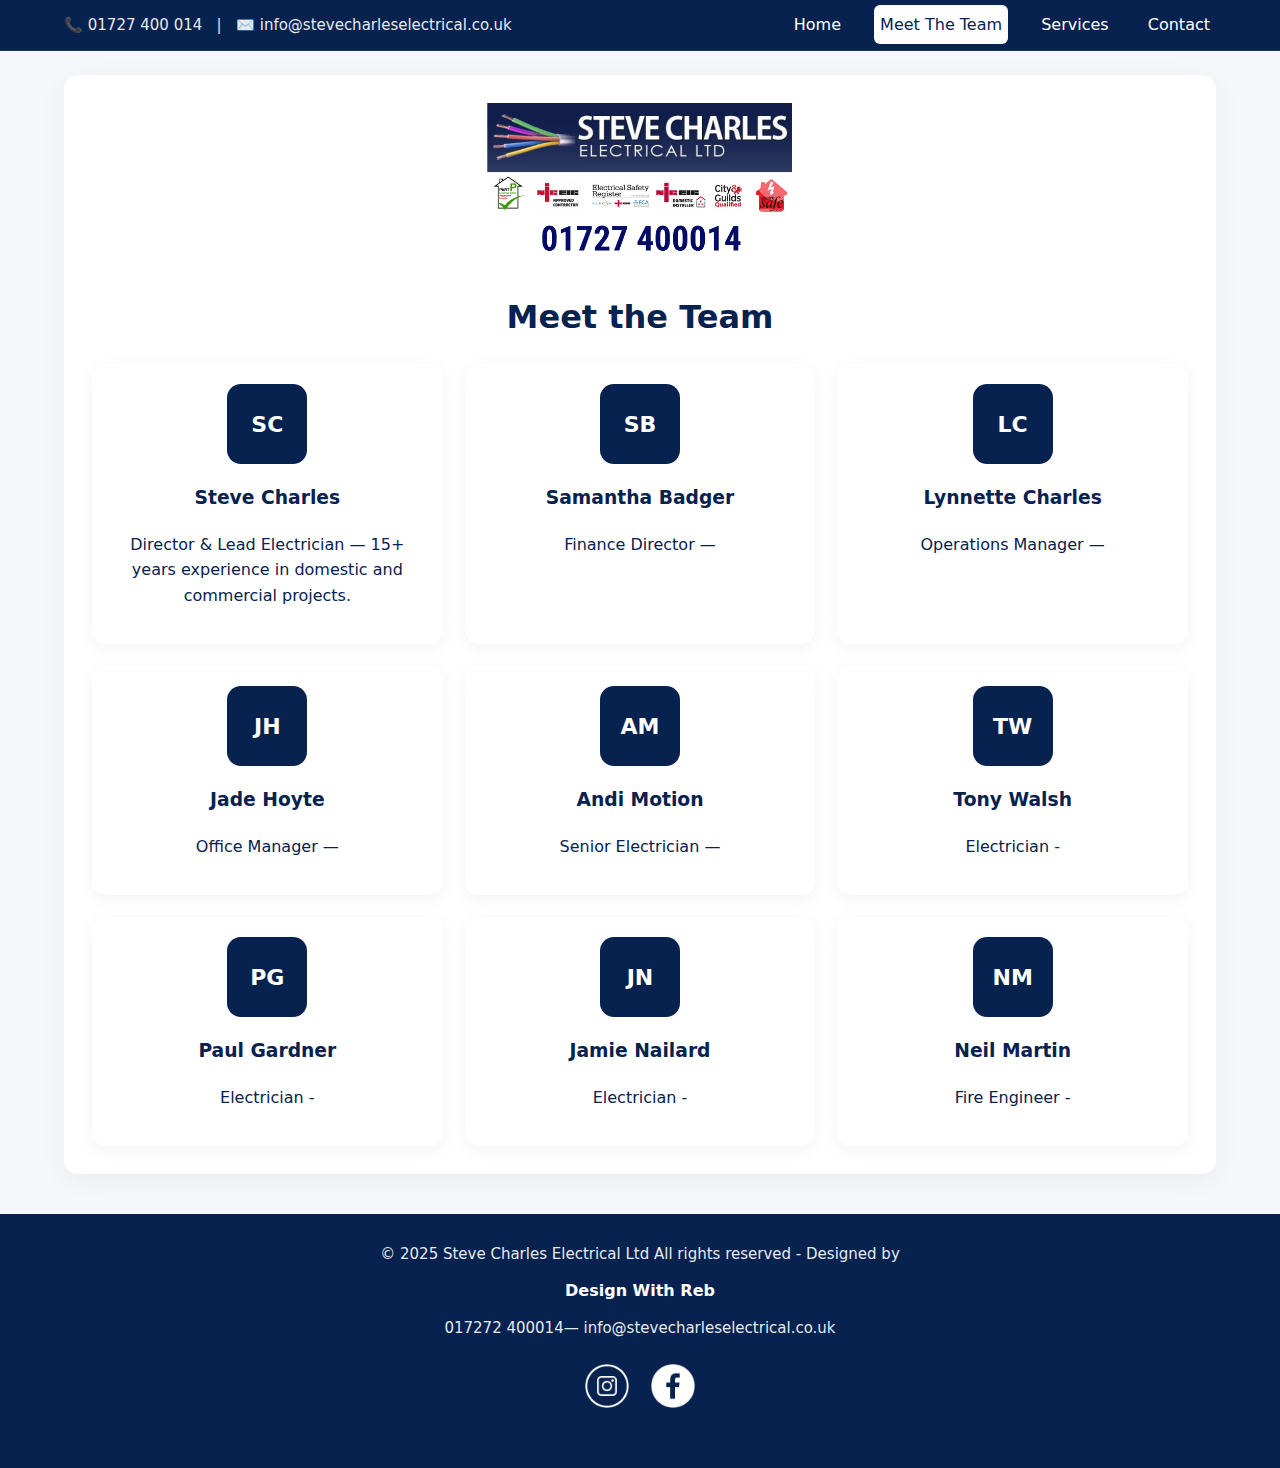
<file: team.html>
<!-- team.html -->
<!doctype html>
<html lang="en">
<head>
  <meta charset="utf-8">
  <meta name="viewport" content="width=device-width,initial-scale=1">
  <title>Meet the Team — Steve Charles Electrical</title>
  <link rel="stylesheet" href="styles.css">
</head>
<body>
  <div class="topbar">
    <div class="wrap">
      <div class="contact-small">📞 01727 400 014 &nbsp; | &nbsp; ✉️ info@stevecharleselectrical.co.uk</div>
      <nav class="topnav">
        <a href="index.html">Home</a>
        <a href="team.html" class="active">Meet The Team</a>
        <a href="services.html">Services</a>
        <a href="contact.html">Contact</a>
      </nav>
    </div>
  </div>

  <main class="wrap">
    <section class="card">
       <div>
        <div class="logo">
      <img src="electricianstalbans.co.uk_--_90495433.jpg" alt="logo">
      </div>
      <h1>Meet the Team</h1>
      <div class="team-grid">
        <div class="person card-sm">
          <div class="avatar" aria-hidden="true">SC</div>
          <h3>Steve Charles</h3>
          <p>Director & Lead Electrician — 15+ years experience in domestic and commercial projects.</p>
        </div>
        <div class="person card-sm">
          <div class="avatar" aria-hidden="true">SB</div>
          <h3>Samantha Badger</h3>
          <p>Finance Director — </p>
        </div>
        <div class="person card-sm">
          <div class="avatar" aria-hidden="true">LC</div>
          <h3>Lynnette Charles</h3>
          <p>Operations Manager — </p>
        </div>
         <div class="person card-sm">
          <div class="avatar" aria-hidden="true">JH</div>
          <h3>Jade Hoyte</h3>
          <p>Office Manager — </p>
        </div>
         <div class="person card-sm">
          <div class="avatar" aria-hidden="true">AM</div>
          <h3>Andi Motion</h3>
          <p>Senior Electrician — </p>
        </div>
         <div class="person card-sm">
          <div class="avatar" aria-hidden="true">TW</div>
          <h3>Tony Walsh</h3>
          <p>Electrician - </p>
        </div>
         <div class="person card-sm">
          <div class="avatar" aria-hidden="true">PG</div>
          <h3>Paul Gardner</h3>
          <p>Electrician - </p>
        </div>
         <div class="person card-sm">
          <div class="avatar" aria-hidden="true">JN</div>
          <h3>Jamie Nailard</h3>
          <p>Electrician - </p>
        </div>
         <div class="person card-sm">
          <div class="avatar" aria-hidden="true">NM</div>
          <h3>Neil Martin </h3>
          <p>Fire Engineer - </p>
        </div>
      </div>
    </section>
  </main>

  <footer class="site-footer">
    <div class="wrap">
      <div class="foot-left">© 2025 Steve Charles Electrical Ltd All rights reserved - Designed by</div>
      <a class="btn" href="https://designwithreb.com/" target="_blank" rel="noopener noreferrer"> Design With Reb</a>
      <div class="foot-right">017272 400014— info@stevecharleselectrical.co.uk</div>
      <p><a href="https://www.instagram.com/steve_charles_electrical_ltd/" target="_blank"><img src="—Pngtree—instagram white icon instagram instagram_3570419.png" alt="Instagram" class="icons"></a> <a href="https://www.facebook.com/p/Steve-Charles-Electrical-Ltd-100063570610785/" target="_blank"><img src="—Pngtree—white icon_3570420.png" alt="Facebook" class="icons"></a></p>
      
    </div>
  </footer>
</body>
</html>
</file>
<file: styles.css>
/* Ultra-modern, cleaner, sleeker stylesheet */
:root {
  --bg:#f5f7fa;
  --accent:#07224f;
  --muted:#6f7a90;
  --card:#ffffff;
  --radius:14px;
  --transition:0.25s ease;
}

* { box-sizing:border-box; }

body {
  margin:0;
  font-family:Inter, system-ui, -apple-system, "Segoe UI", Roboto, Arial, sans-serif;
  background:var(--bg);
  color:var(--accent);
  line-height:1.6;
  text-align:center;
  -webkit-font-smoothing:antialiased;
}

.wrap {
  max-width:1200px;
  margin:0 auto;
  padding:0 24px;
}

.topbar {
  background:var(--accent);
  border-bottom:1px solid rgba(255,255,255,0.08);
  position:sticky;
  top:0;
  z-index:20;
}

.topbar .wrap {
  display:flex;
  align-items:center;
  justify-content:space-between;
  padding:12px 24px;
}

.contact-small {
  font-size:15px;
  color:#fff;
  opacity:0.9;
}

.topnav a {
  margin-left:22px;
  text-decoration:none;
  color:#fff;
  padding:10px 6px;
  border-radius:6px;
  font-weight:500;
  transition:var(--transition);
  text-align: center;
}

.topnav a:hover {
  opacity:0.8;
}

.topnav a.active {
  background:#fff;
  color:var(--accent);
  align-items: center;
}

.hero {
  background:#fff;
  padding:70px 0;
}

.hero .hero-grid {
  display:grid;
  grid-template-columns:1fr;
  gap:40px;
  justify-items:center;
}

.hero h1 {
  font-size:40px;
  margin:0 0 14px;
  font-weight:700;
}

.lead {
  color:var(--muted);
  margin:0 0 24px;
  max-width:560px;
  margin-left:auto;
  margin-right:auto;
  font-size:18px;
}

.btn {
  display:inline-flex;
  align-items:center;
  background:var(--accent);
  color:#fff;
  padding:12px 22px;
  border-radius:var(--radius);
  text-decoration:none;
  font-weight:600;
  transition:var(--transition);
}

.btn:hover {
  filter:brightness(1.15);
}

.btn.ghost {
  background:transparent;
  border:2px solid var(--accent);
  color:var(--accent);
}

.card {
  background:var(--card);
  padding:28px;
  border-radius:var(--radius);
  margin-top:24px;
  box-shadow:0px 6px 28px rgba(0,0,0,0.05);
}

.services-list {
  list-style:none;
  padding:0;
  margin:10px 0 0;
  display:grid;
  grid-template-columns:repeat(auto-fit, minmax(220px,1fr));
  gap:10px;
}

.services-list li {
  padding:8px 10px;
  border-radius:var(--radius);
  background:#07224f;
  font-weight:500;
  transition:var(--transition);
  color: #fff;
}

.services-list li:hover {
  background:#07214fa6;
}

.social a {
  margin:0 8px;
  display:inline-block;
  transition:var(--transition);
  background-color: #07224f;
  border-radius: 25px;
}

.gallery {
  display:grid;
  grid-template-columns:repeat(auto-fit, minmax(200px,1fr));
  gap:16px;
  margin-top:20px;
}

.gallery .img {
  background:#e6eaf0;
  padding:50px;
  border-radius:var(--radius);
  display:flex;
  align-items:center;
  justify-content:center;
  color:#68758e;
  font-weight:600;
}

.team-grid {
  display:grid;
  grid-template-columns:repeat(auto-fit, minmax(260px,1fr));
  gap:22px;
  margin-top:20px;
}

.card-sm {
  padding:20px;
  border-radius:var(--radius);
  background:var(--card);
  box-shadow:0px 4px 18px rgba(0,0,0,0.05);
}

.avatar {
  width:80px;
  height:80px;
  border-radius:var(--radius);
  background:var(--accent);
  color:#fff;
  display:flex;
  align-items:center;
  justify-content:center;
  font-weight:700;
  margin:0 auto 14px;
  font-size:22px;
}

.contact-form label {
  display:block;
  margin-bottom:12px;
  font-weight:600;
}

.contact-form input,
.contact-form textarea {
  width:100%;
  padding:12px;
  border:1px solid #d2d7e0;
  border-radius:var(--radius);
  background:#f9fafc;
  transition:var(--transition);
}

.contact-form input:focus,
.contact-form textarea:focus {
  border-color:var(--accent);
  outline:none;
  background:#fff;
}

.site-footer {
  padding:28px 0;
  margin-top:40px;
  background:var(--accent);
  color:#fff;
}

.foot-left,
.foot-right {
  font-size:15px;
  opacity:0.9;
}

.logo img {
  height:160px;
  width:auto;
  display:inline-block;
  object-fit:contain;
}

.icons {
   width: 60px;
  height: auto;
}

@media(max-width:900px) {
  .topnav { display:none; }
}
(max-width:900px){
  .hero .hero-grid{grid-template-columns:1fr}
  .gallery{grid-template-columns:repeat(2,1fr)}
  .team-grid{grid-template-columns:1fr}
  .services-list{grid-template-columns:1fr}
  .topnav{display:none}
   };
</file>
